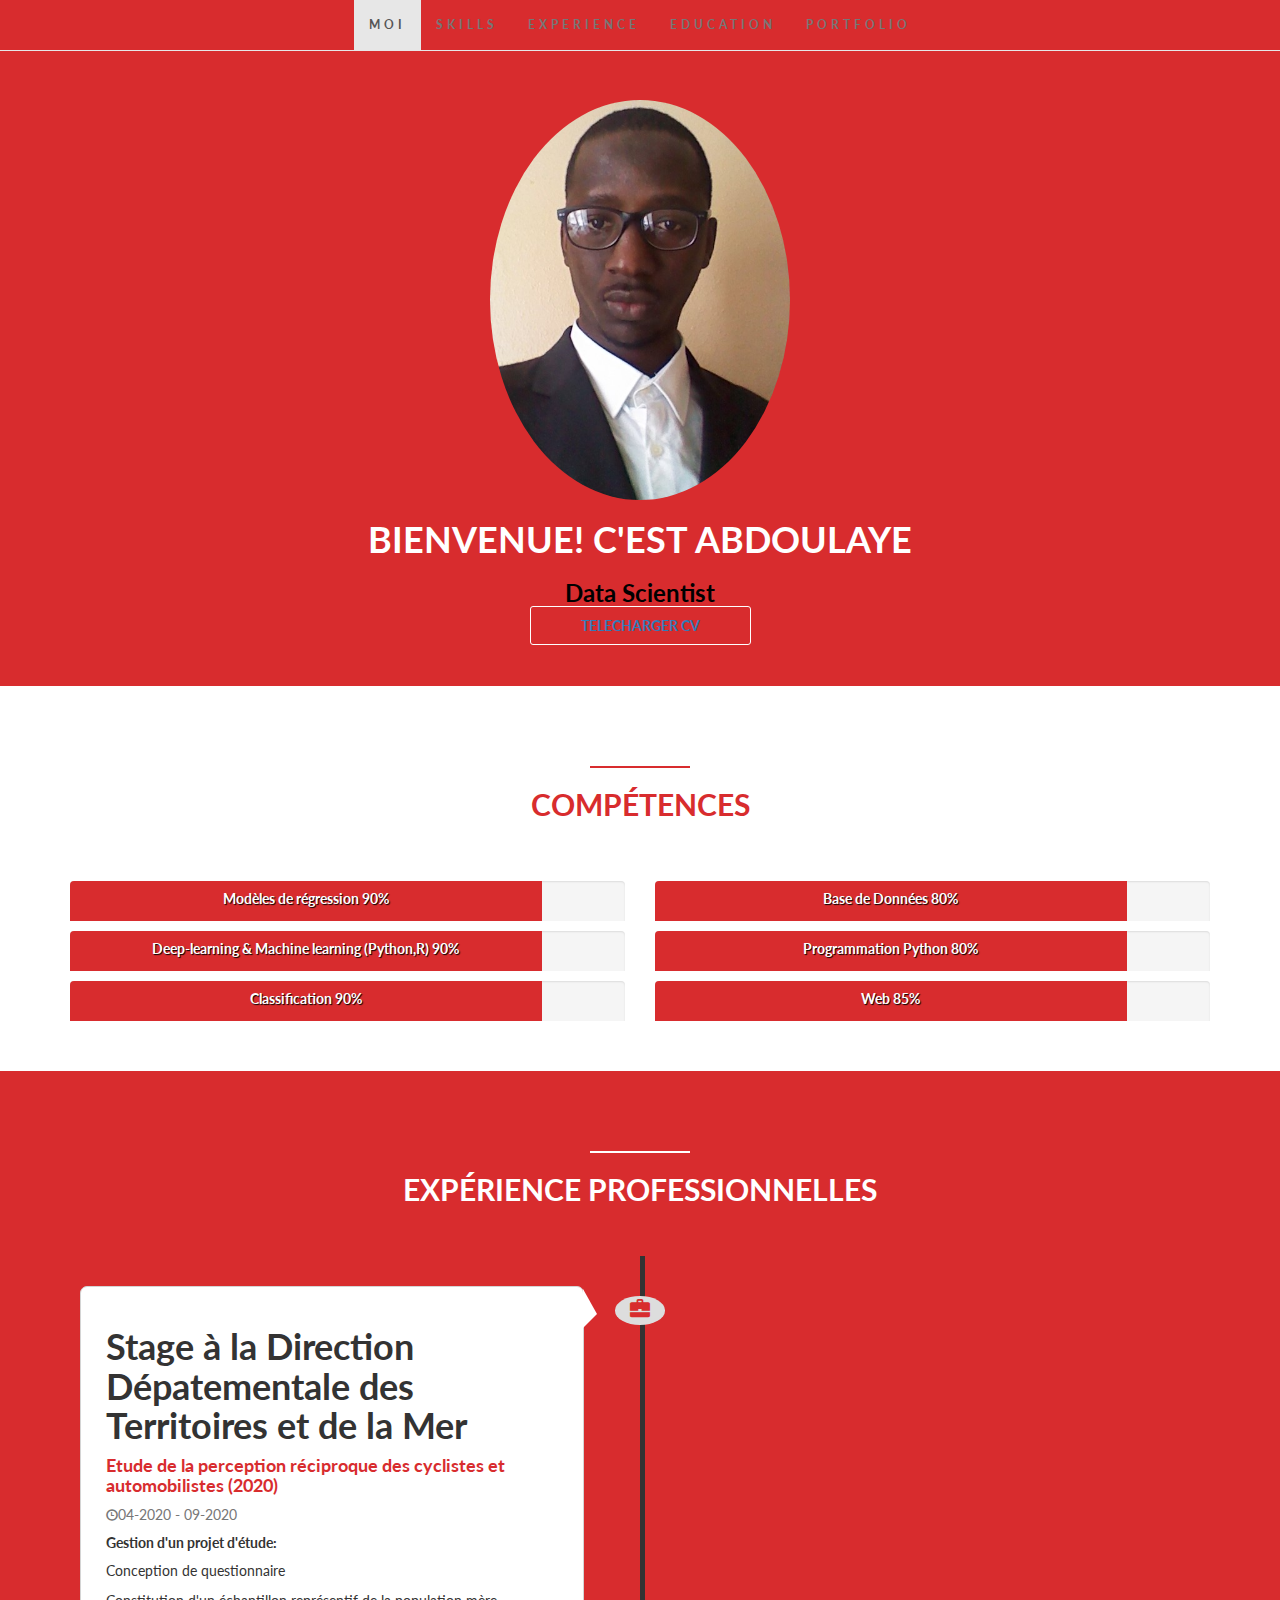
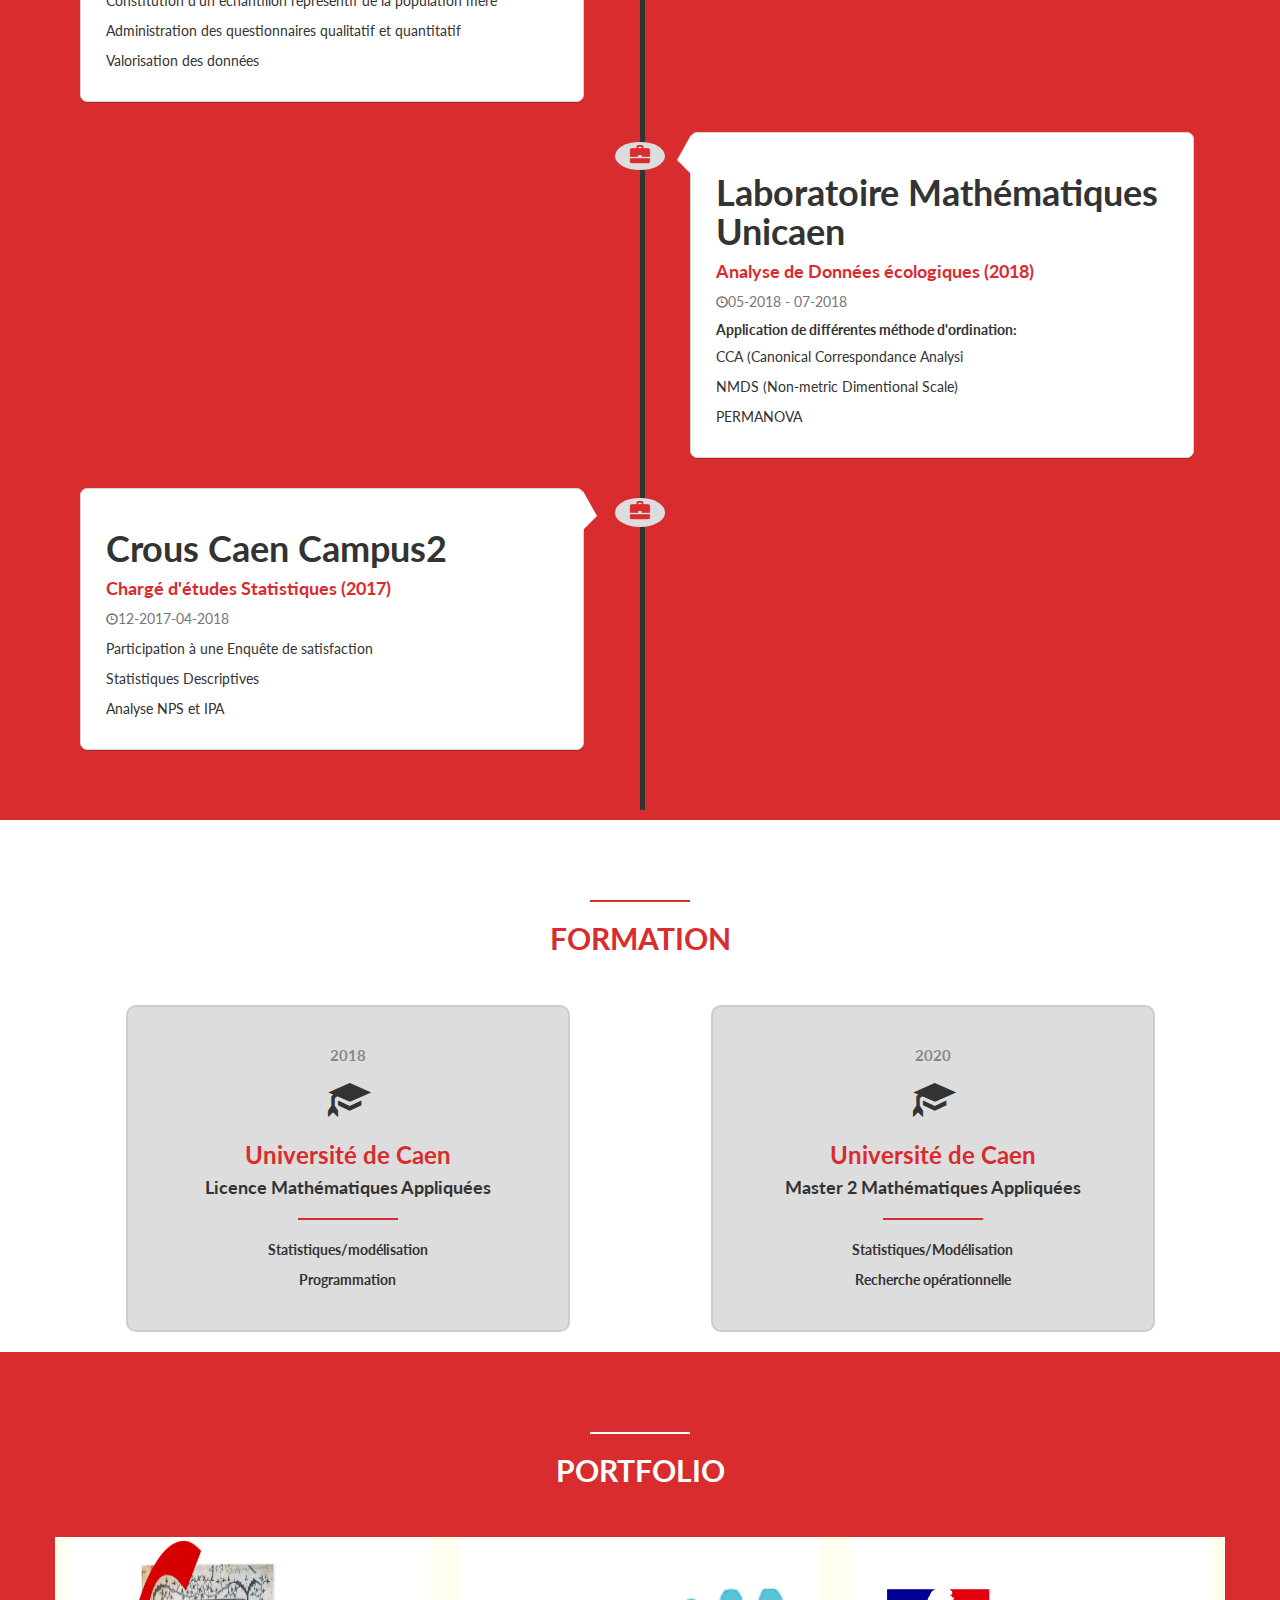
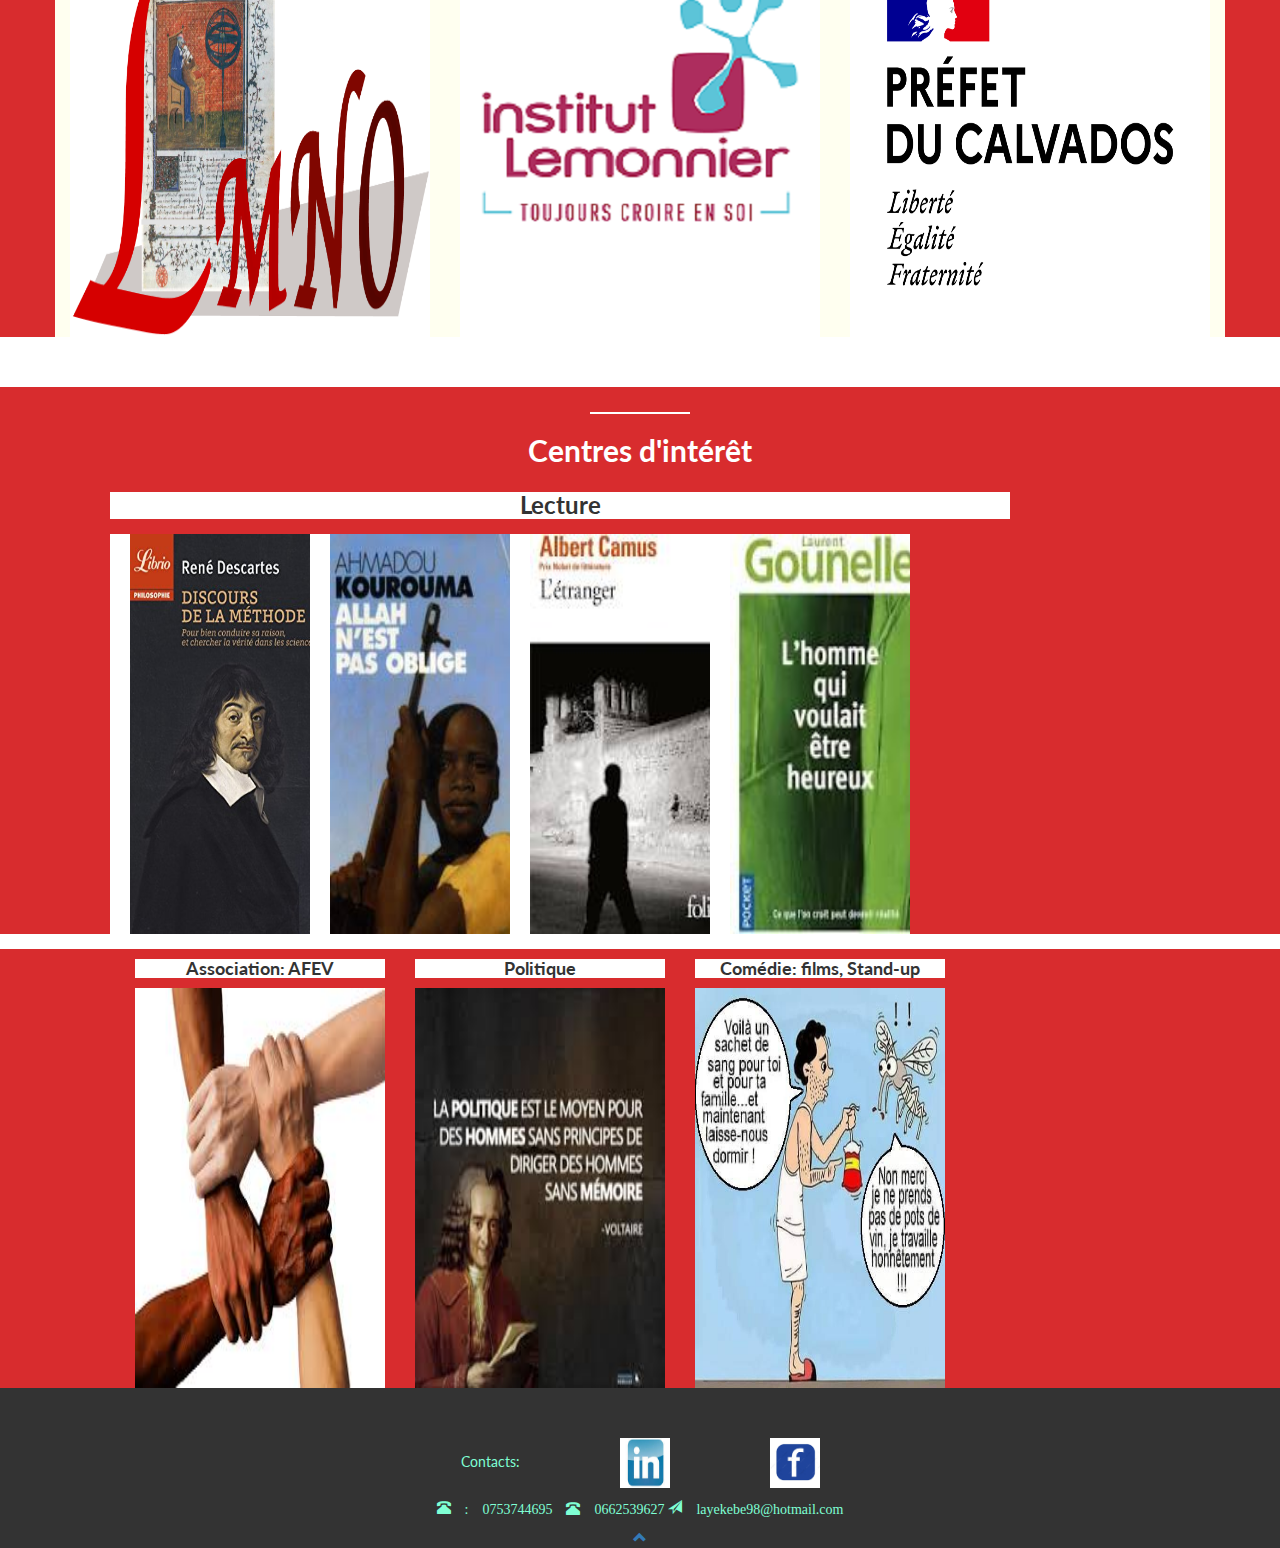
<file: index.html>
<!DOCTYPE html>
<html>
    <head>
        <title>CV Abdoulaye</title>
        <meta charset="utf-8"/>
        <script src=styles/jquery-3.4.1.min.js></script>
        <script src=styles/jqry.js></script>
        <meta name="viewport" content="width=device-width, initial-scale=1"/>
       
        <script src="https://ajax.googleapis.com/ajax/libs/jquery/1.12.4/jquery.min.js"></script>
<!--        c'est le Latest compiled and minified CSS sur le site de bootstrap. on peut enlever les suites de chiffre et nombre sans signification.-->
        <link rel="stylesheet" href="https://maxcdn.bootstrapcdn.com/bootstrap/3.3.7/css/bootstrap.min.css" integrity="sha384-BVYiiSIFeK1dGmJRAkycuHAHRg32OmUcww7on3RYdg4Va+PmSTsz/K68vbdEjh4u" crossorigin="anonymous">
        
        <script src="https://maxcdn.bootstrapcdn.com/bootstrap/3.3.7/js/bootstrap.min.js" integrity="sha384-Tc5IQib027qvyjSMfHjOMaLkfuWVxZxUPnCJA7l2mCWNIpG9mGCD8wGNIcPD7Txa" crossorigin="anonymous"></script>
        
        <link href="https://fonts.googleapis.com/css?family=Lato&display=swap" rel="stylesheet">
        <link rel="stylesheet" href="styles/cvboots.css">
        <script src="styles/cvjs.js"></script>

        
    </head>
    <body data-spy="scroll" data-target=".navbar" data-offset="60">
        <nav class="navbar navbar-default navbar-fixed-top">
            <div class="container">
                <div class="navbar-header">
                    <button type="button" class="navbar-toggle" data-toggle="collapse" data-target="#mynavbar">
                        <span class="icon-bar"></span>
                        <span class="icon-bar"></span>
                        <span class="icon-bar"></span>
                    </button>
                </div>
                <div class="collapse navbar-collapse" id="mynavbar">
                    <ul class="nav navbar-nav">
                        <li><a href="#about">Moi</a></li>
                        <li><a href="#skills">skills</a></li>
                        <li><a href="#experience">experience</a></li>
                        <li><a href="#education">education</a></li>
                        <li><a href="#portfolio">portfolio</a></li>
                    </ul>
                </div>
            </div>
        </nav>
        <section id="about" class="container-fluid">
            <div class="col-xs-8 col-md-4 profile-picture">
                <img src="images/photo_cv.jpg" class="img-circle">
            </div>
            <div class="heading">
                <h1>Bienvenue! C'est Abdoulaye</h1>
                <h3>Data Scientist</h3>
                <a href="docs/Statisticien.pdf" class="button1">telecharger cv</a>
                
            </div>
        </section>
        
        <section id="skills">
            <div class="red-divider"></div>
            <div class="heading">
                <h2>Compétences</h2>
            </div>
            <div class="container">
                <div class="row">
                    <div class="col-md-6">
                        
                        <div class="pg">
                            <div class="progress">
                            <div class="progress-bar" role="progressbar" aria-valuenow="85" aria-valuemin="0" aria-valuemax="100" style="width:85%">
                                <h5>Modèles de régression 90%</h5>
                            </div>
                        </div>
                        <div class="prog">
                            <ul>
                                <li><span class="glyphicon glyphicon-fire"></span>
                                    regression linéaire
                                </li>
                                <li><span class="glyphicon glyphicon-fire"></span>
                                    regression linéaire généralisée
                                </li>
                                <li><span class="glyphicon glyphicon-fire"></span>
                                    régression non linéaire
                                </li>
                            </ul>
                        </div>
                        
                        </div>
                        
                        <div class="pg">
                            <div class="progress">
                            <div class="progress-bar" role="progressbar" aria-valuenow="85" aria-valuemin="0" aria-valuemax="100" style="width:85%">
                                <h5>Deep-learning & Machine learning (Python,R) 90%</h5>
                            </div>
                        </div>
                        <div class="prog">
                            <ul>
                                <li><span class="glyphicon glyphicon-fire"></span>
                                    Conception de réseaux de neuronnes artificiels, récurrents ou à convolution (Python)
                                </li>
                                <li><span class="glyphicon glyphicon-fire"></span>
                                    Machine de Boltzman avec Keras, tensorflow, Pytorch
                                </li>
                                <li><span class="glyphicon glyphicon-fire"></span>
                                    Utilisation de Caret (R)
                                </li>
                            </ul>
                        </div>
                        
                        </div>
                        
                        <div class="pg">
                            <div class="progress">
                            <div class="progress-bar" role="progressbar" aria-valuenow="85" aria-valuemin="0" aria-valuemax="100" style="width:85%">
                                <h5>Classification 90%</h5>
                            </div>
                        </div>  
                        <div class="prog">
                            <ul>
                                <li><span class="glyphicon glyphicon-fire"></span>
                                    Classification supervisée et non supervisée
                                </li>
                                <li><span class="glyphicon glyphicon-fire"></span>
                                    Utilisation scikitlearn et factomineR
                                </li>
                                <li><span class="glyphicon glyphicon-fire"></span>
                                    Big Data (pySpark, Spark R)
                                </li>
                            </ul>
                        </div>
                        
                        </div>
                        
                    </div>
                        
                    
                    <div class="col-md-6">
                        
                        <div class="pg">
                            <div class="progress">
                            <div class="progress-bar" role="progressbar" aria-valuenow="85" aria-valuemin="0" aria-valuemax="100" style="width:85%">
                                <h5>Base de Données 80%</h5>
                            </div>
                        </div>
                        
                        <div class="prog">
                            <ul>
                                <li><span class="glyphicon glyphicon-fire"></span>
                                    Postgresql
                                </li>
                                <li><span class="glyphicon glyphicon-fire"></span>
                                    Mysql
                                </li>
                                <li><span class="glyphicon glyphicon-fire"></span>
                                    Talend
                                </li>
                            </ul>
                        </div>
                        
                        </div>
                        
                        <div class="pg">
                            <div class="progress">
                            <div class="progress-bar" role="progressbar" aria-valuenow="85" aria-valuemin="0" aria-valuemax="100" style="width:85%">
                                <h5>Programmation Python 80%</h5>
                            </div>
                        </div>
                        
                        <div class="prog">
                            <ul>
                                <li><span class="glyphicon glyphicon-fire"></span>
                                    Programmation Orientée Objet
                                </li>
                                <li><span class="glyphicon glyphicon-fire"></span>
                                   Tkinter (interface)
                                </li>
                                <li><span class="glyphicon glyphicon-fire"></span>
                                   Analyse de Données/Webscrapping
                                </li>
                            </ul>
                        </div>
                        
                        </div>
                        
                        <div class="pg">
                            <div class="progress">
                            <div class="progress-bar" role="progressbar" aria-valuenow="85" aria-valuemin="0" aria-valuemax="100" style="width:85%">
                                <h5>Web 85%</h5>
                            </div>
                        </div>
                        
                        <div class="prog">
                            <ul>
                                <li><span class="glyphicon glyphicon-fire"></span>
                                    HMTL/CSS
                                </li>
                                <li><span class="glyphicon glyphicon-fire"></span>
                                    Javascript/Jquerry/Bootstrap
                                </li>
                                <li><span class="glyphicon glyphicon-fire"></span>
                                    PHP
                                </li>
                            </ul>
                        </div>
                        
                        </div>
                        
                        
                        
                            
                        
                    </div>
                        
                        
                    </div>
                </div>
        </section>
        
        <section id="experience">
            <div class="container">
                <div class="white-divider">
                </div>
                <div class="heading">
                    <h2>Expérience professionnelles</h2>
                </div>
                <ul class="timeline">
                     <li>
                        <div class="timeline-badge"><span class="glyphicon glyphicon-briefcase"></span></div>
                    
                        <div class="timeline-panel-container">
                            <div class="timeline-panel">
                                <div class="timeline-heading">
                                    <h1>Stage à la Direction Dépatementale des Territoires et de la Mer</h1>
                                    <h4>Etude de la perception réciproque des cyclistes et automobilistes (2020)</h4>
                                    <p class="text-muted"><small class="glyphicon glyphicon-time"></small>04-2020 - 09-2020</p>
                                </div>
                                <div class="timeline-body">
                                    <h5>Gestion d'un projet d'étude:</h5>
                                    <p>Conception de questionnaire</p>
                                    <p>Constitution d'un échantillon représentif de la population mère</p>
                                    <p>Administration des questionnaires qualitatif et quantitatif</p>
                                    <p>Valorisation des données</p>
                                </div>
                            </div>
                            
                        </div>
                            
                    </li>
                    <li>
                        <div class="timeline-badge"><span class="glyphicon glyphicon-briefcase"></span></div>
                    
                        <div class="timeline-panel-container-inverted">
                            <div class="timeline-panel">
                                <div class="timeline-heading">
                                    <h1>Laboratoire Mathématiques Unicaen</h1>
                                    <h4>Analyse de Données écologiques (2018)</h4>
                                    <p class="text-muted"><small class="glyphicon glyphicon-time"></small>05-2018 - 07-2018</p>
                                </div>
                                <div class="timeline-body">
                                    <h5>Application de différentes méthode d'ordination:</h5>
                                    <p>CCA (Canonical Correspondance Analysi</p>
                                    <p>NMDS (Non-metric Dimentional Scale)</p>
                                    <p>PERMANOVA</p>
                                </div>
                            </div>
                            
                        </div>
                            
                    </li>
                    
                    <li>
            
                        <div class="timeline-badge"><span class="glyphicon glyphicon-briefcase"></span></div>
                    
                        <div class="timeline-panel-container">
                            <div class="timeline-panel">
                                <div class="timeline-heading">
                                    <h1>Crous Caen Campus2</h1>
                                    <h4>Chargé d'études Statistiques (2017)</h4>
                                    <p class="text-muted"><small class="glyphicon glyphicon-time"></small>12-2017-04-2018</p>
                                </div>
                                <div class="timeline-body">
                                    <p>Participation à une Enquête de satisfaction</p>
                                    <p>Statistiques Descriptives</p>
                                    <p>Analyse NPS et IPA</p>
                                </div>
                            </div>
                            
                        </div>
                            
                    </li>
                    
                </ul>
            </div>
        </section>
        
        
        <section id="education">
            <div class="container">
                <div class="red-divider"></div>
                <div class="heading">
                    <h2>Formation</h2>
                </div>
                <div class="row">
                    <div class="col-sm-6">
                        <div class="education-block">
                            <h5>2018</h5>
                            <span class="glyphicon glyphicon-education"></span>
                            <h3>Université de Caen</h3>
                            <h4>Licence Mathématiques Appliquées</h4>
                            <div class="red-divider"></div>
                            <p> Statistiques/modélisation</p>
                            <p> Programmation </p>
                        </div>
                    </div>
                    <div class="col-sm-6">
                        <div class="education-block">
                            <h5>2020</h5>
                            <span class="glyphicon glyphicon-education"></span>
                            <h3>Université de Caen</h3>
                            <h4>Master 2 Mathématiques Appliquées</h4>
                            <div class="red-divider"></div>
                            <p> Statistiques/Modélisation</p>
                            <p> Recherche opérationnelle</p>
                        </div>
                    </div>
                </div>
            </div>
        </section>
        
        
        <section id="portfolio">
            <div class="container">
                <div class="white-divider"></div>
                <div class="heading">
                    <h2>Portfolio</h2>
                </div>
                <div class="row">
                    
                    <div class="col-sm-4">
                        <div class="image" id="image2">
                            <img src="images/oresme.png"/>
                        </div>
                        <div class="description">
                            <p>Plus de details, cliquez <a href="carousel/carousel.html">ici</a></p>
                            Dans le cadre de mon stage de Master 1, j'ai participé à l'analyse de <br>
                            données écologiques en appliquant des méthodes adaptées telles <br>
                            que la CCA, la Permanova, la NMDS.
                            
                    
                        </div>
                    </div>
                    <div class="col-sm-4">
                        <div class="image" id="image3">
                            <img src="images/lemonnier2.png"/>
                        </div>
                        <div class="description">
                            <p>Plus de details, cliquez <a href="https://twinspace.etwinning.net/44941/pages/page/977767">ici</a></p>
                            Ceci est une enquête menée au sein de l'institut Lemonnier à Caen, <br>
                            portant sur le thème: <strong>Réputation du programme Erasmus et citoyenneté <br>
                            européenne chez les élèves de lycées technologique et professionnel</strong> <br>
                            
                            
                        </div>
                    </div>
                    <div class="col-sm-4">
                        <div class="image" id="image1">
                            <img src="images/logo_pref14%20-%20Copie.jpg"/>
                        </div>
                        <div class="description">
                            <p>
                                Plus de details, cliquez <a href="https://layekebe.shinyapps.io/testapp/">ici</a>
                            </p>
                            
                            En tant que stagiaire, j'ai été chargé du projet d'étude sur <br>
                            <strong>La perception réciproque entre les cyclistes d'une part et les automobilistes d'autre part</strong><br>
                            L'étude s'est déroulée en deux étapes: d'abord une enquête qualitative (à l'image du focus group)<br>
                            suivie d'une enquête quantitative (en cours).
                            
                              
                        </div>
                    </div>
                        
                    
                </div>
                
            </div>
        </section>
        
        <!--
        <section id="recommandation">
            <div class="container">
                <div class="red-divider"></div>
                <div class="heading">
                    <h>Recommandations</h>
                </div>
                
                <div id="mycarousel" class="carousel slide text-center" data-ride="carousel">
                    <ol class="carousel-indicator">
                        <li data-target="#mycarousel" data-slide-to="0"></li>
                        <li data-target="#mycarousel" data-slide-to="1"></li>
                       <li data-target="#mycarousel" data-slide-to="2" class="active"></li> déroulement automatique
                        <li data-target="#mycarousel" data-slide-to="2"></li>
                    </ol>
                    <div class="carousel-inner" role="listbox">
                        <div class="item active">
                            <h3>john tes le meilleur</h3>
                            <h4>larry</h4>
                        </div>
                        
                         <div class="item">
                            <h3>esprit réatif</h3>
                            <h4>jack</h4>
                        </div>
                        
                         <div class="item">
                            <h3>merci john</h3>
                            <h4>marc</h4>
                        </div>
                    </div>
                    <a class="left carousel-control" href="#mycarousel" data-slide="prev" role="button"><span class="glyphicon glyphicon-chevron-left"></span></a>
                    <a class="right carousel-control" href="#mycarousel" data-slide="next" role="button"><span class="glyphicon glyphicon-chevron-right"></span></a>
                </div>
            </div>
</section>
-->
        
        <section id="centre">
            
            <div class="container">
                 <div class="white-divider"></div>
                <h2>Centres d'intérêt</h2>
            <div class="titr"><h3>Lecture</h3></div>
            <ul>
                <li>
                    <div class="imgc">
                        <img src="images/discours.jpg"/>
                    </div>
                        <div class="imgd">
                    <p>
                        Dans cet ouvrage, Descartes invite le lecteur à mieux conduire son jugement. Car, pour l'auteur, il n'est pas assez d'avoir l'esprit bon, mais le principal est de l'appliquer bien. La rigueur dont il fait preuve dans ses raisonnements est exquise.<a href="https://fr.wikipedia.org/wiki/Discours_de_la_m%C3%A9thode">détails</a>
                    </p>
                    </div>
                </li>
                
                <li>
                    <div class="imgc">
                        <img src="images/allahnest.jpg"/>
                    </div>
                    <div class="imgd">
                    <p>
                        Ce roman retrace les évènements des guerres civiles au Libéria et en Sierra Léone dans les années 1990. Ainsi, c'est un roman ponctué de scènes atroces. Toutefois, par son style décontracté, la lecture devient plus facile. Ce relâchement s'annonce dès le début du livre:<strong>"Je décide le titre définitif et complet de mon blablabla est Allah n’est pas obligé d’être juste dans toutes ses choses ici-bas. Voilà. Je commence à conter mes salades."</strong><a href="https://fr.wikipedia.org/wiki/Allah_n%27est_pas_oblig%C3%A9">détails</a>
                    </p>
                </div>
                </li>
                
                <li>
                    <div class="imgc">
                        <img src="images/etanger.jpg"/>
                    </div>
                <div class="imgd">
                    <p>
                        A travers ce récit, l'auteur met en avant les principes de l'absurdité de la vie humaine qui se traduit par l'absence d'un ordre rationnel dans les différentes péripéties de la vie. Ainsi, à travers ce récit, Camus annonce son idée de l'absurdité de l'existence humaine.
                    </p>
                </div>
                </li>
                
                <li>
                    <div class="imgc">
                        <img src="images/lhommeki.jpg"/>
                    </div>
                <div class="imgd">
                    <p>
                        Dans cet ouvrage, l'auteur invite le lecteur à avoir une pensée positive sur les différents aspects de la vie. Car nos pensées deviennent nos réalités. Ainsi, des pensées négatives nous attirent des évènements malheureux. La simplicité et la clarté de l'ouvrage, à travers d'exemples concrets, sont juste remarquables.
                    </p>
                </div>
                </li>
            </ul>
            </div>
           
            
        </section>
        
        
        <section id="dvr">
            <div class="container">
                
                 <div class="divers">
                <div class="assos">
                    <div class="assost">
                        <h4>Association: AFEV</h4>
                    </div>
                    <div class="imgdivers">
                        <img src="images/assoc.jpg"/>
                    </div>
                </div>
                
                <div class="assos">
                    <div class="assost">
                        <h4>Politique</h4>
                    </div>
                    <div class="imgdivers">
                        <img src="images/voltpol.jpg"/>
                    </div>
                </div>
                
                <div class="assos">
                    <div class="assost">
                        <h4>Comédie: films, Stand-up</h4>
                    </div>
                    <div class="imgdivers">
                        <img src="images/humor2.jpg"/>
                    </div>
                </div>
                <!--
                <div class="assos">
                    <div class="assost">
                        <h4>Music: divers genres</h4>
                    </div>
                    <div class="imgdivers">
                        <img src="images/music.jpg"/>
                    </div>
                </div>
            -->
            </div>
            </div>
        </section>
        
        
        <section class="fin">
            <div class="foot">
                <p>Contacts:<span><a href="https://www.linkedin.com/in/abdoulaye-kebe-3a728ba3/"><img src="images/linkin.jpg"/></a></span><span><img src="images/logface.png"/></span></p>
                <p><span class="glyphicon glyphicon-phone-alt"> : 0753744695  <span class="glyphicon glyphicon-phone-alt"></span> 0662539627</span>
                <span class="glyphicon glyphicon-send"> layekebe98@hotmail.com</span>
                </p>
                <a href="#about"><span class="glyphicon glyphicon-chevron-up"></span></a>
            </div>
        </section>

    
    </body>
</html>
</file>
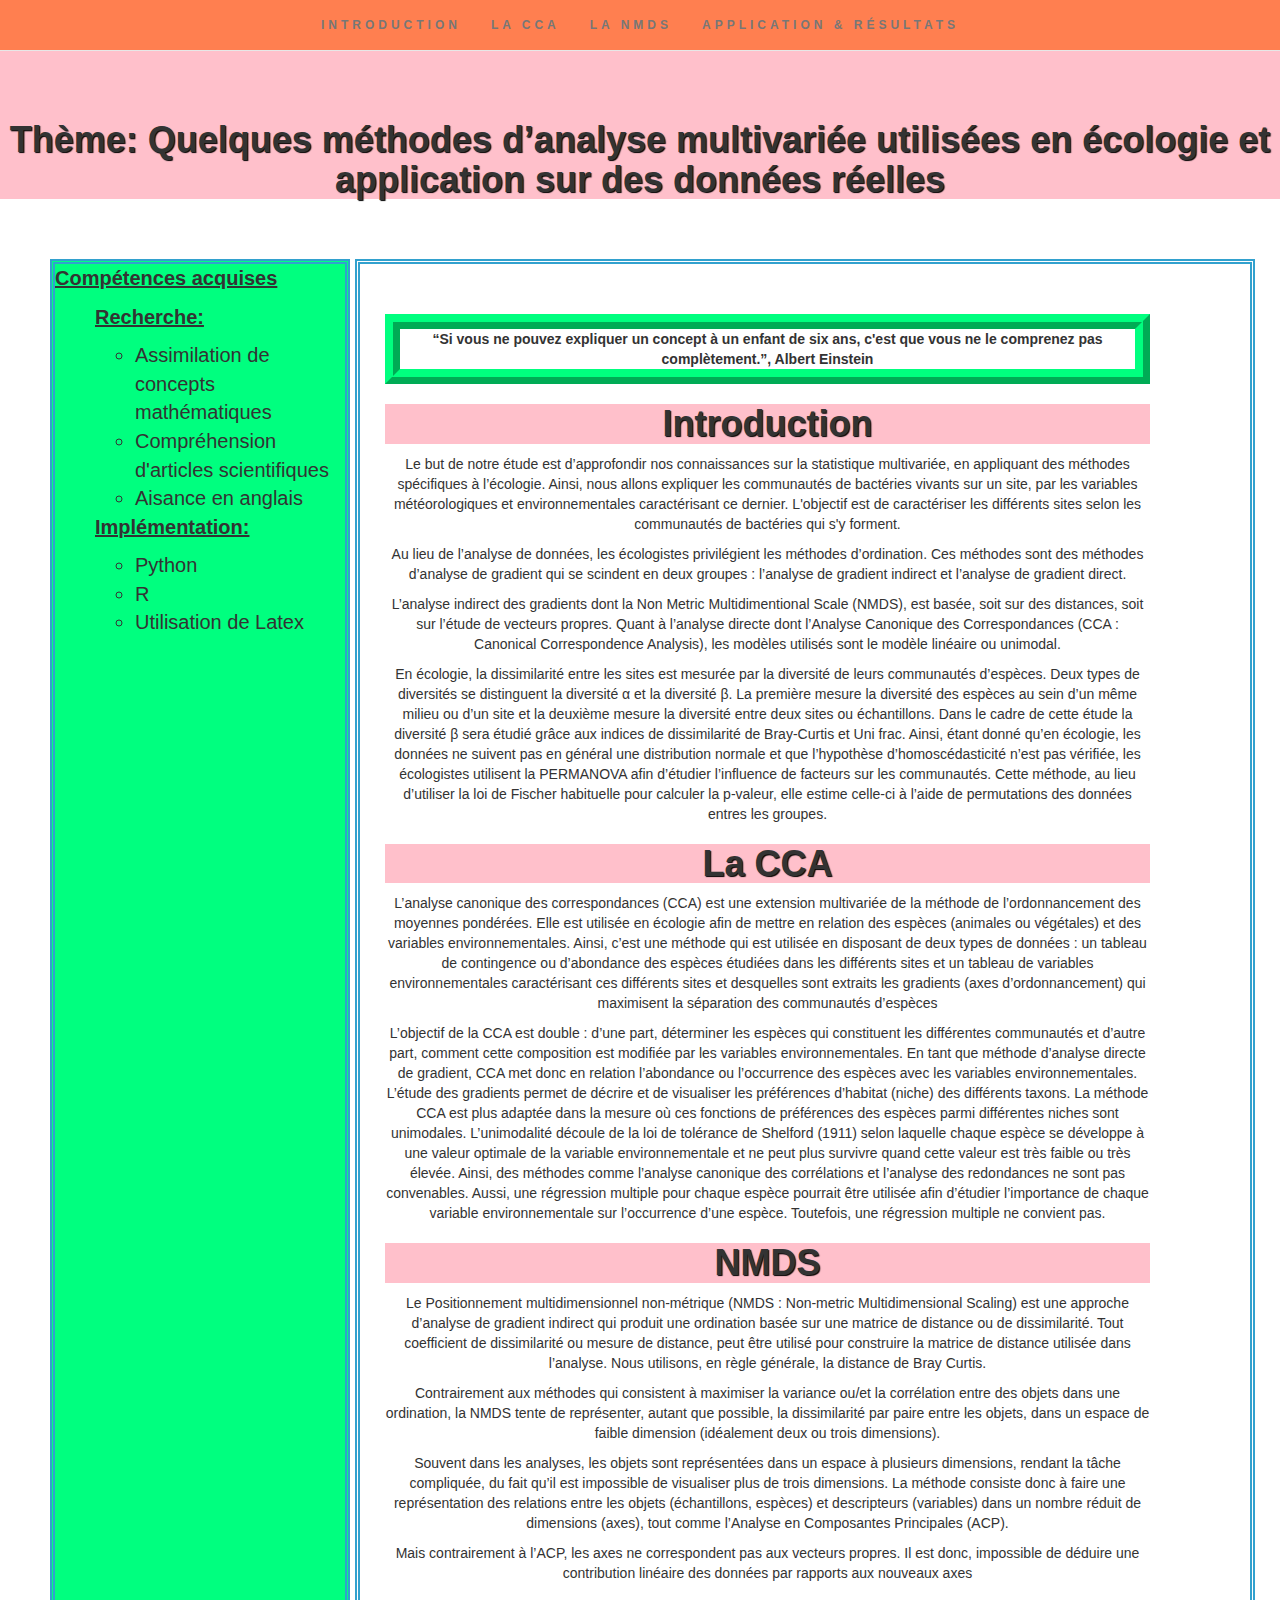
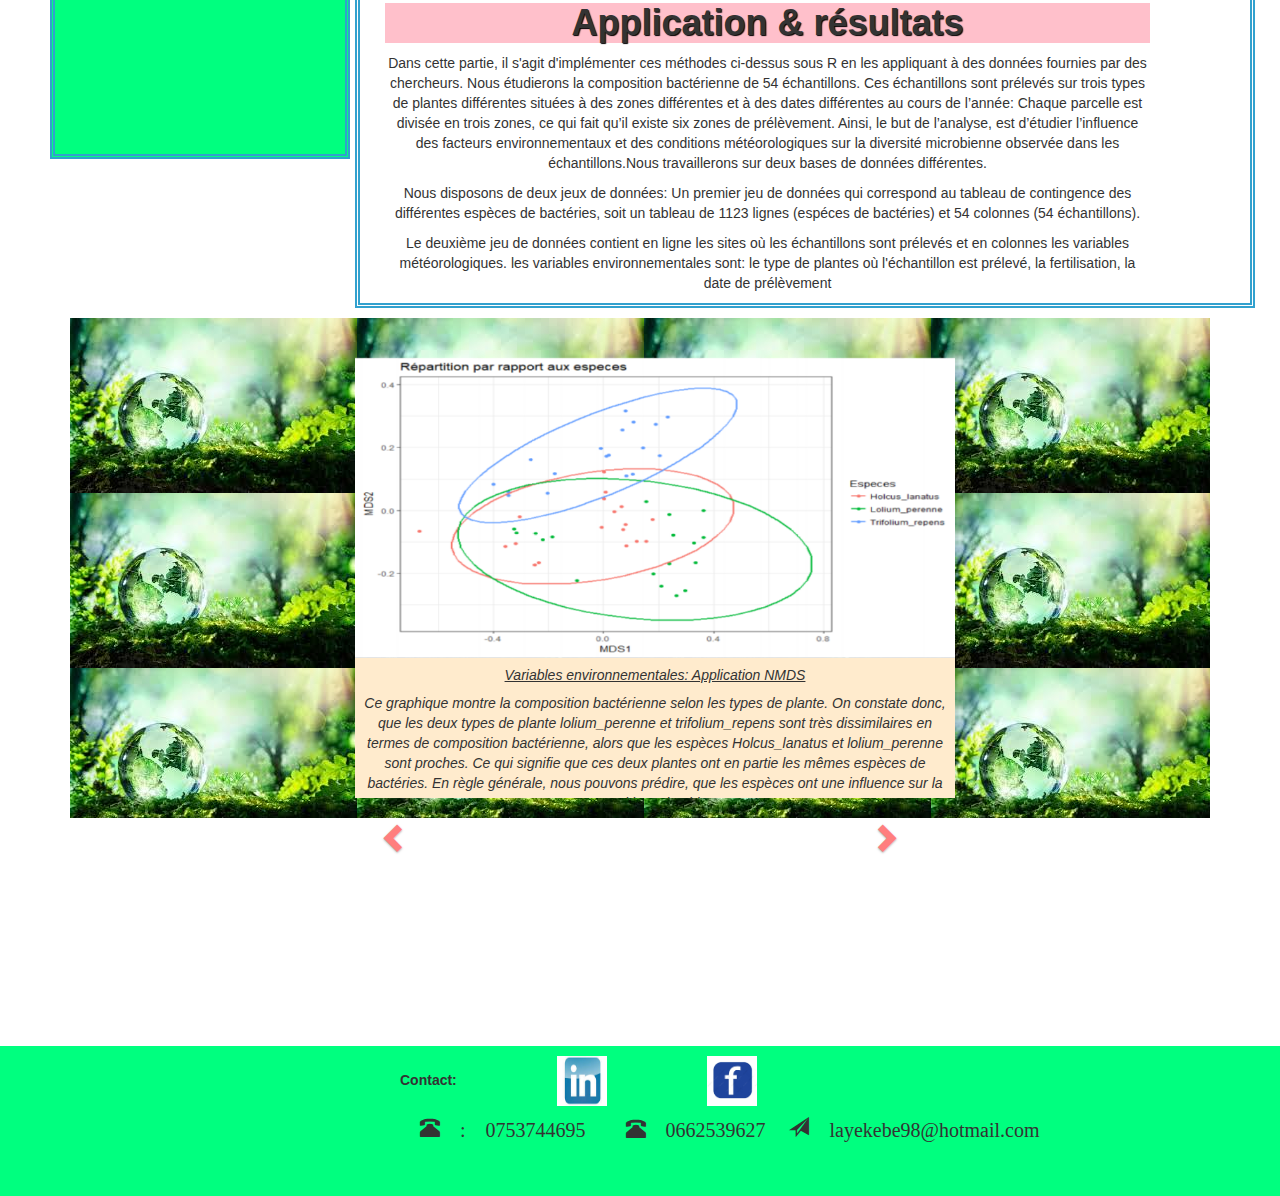
<file: carousel/carousel.html>
<!DOCTYPE html>
<html>
    <head>
        <script src="https://ajax.googleapis.com/ajax/libs/jquery/1.12.4/jquery.min.js"></script>
        <link rel="stylesheet" href="https://maxcdn.bootstrapcdn.com/bootstrap/3.3.7/css/bootstrap.min.css" integrity="sha384-BVYiiSIFeK1dGmJRAkycuHAHRg32OmUcww7on3RYdg4Va+PmSTsz/K68vbdEjh4u" crossorigin="anonymous">
        
        <script src="https://maxcdn.bootstrapcdn.com/bootstrap/3.3.7/js/bootstrap.min.js" integrity="sha384-Tc5IQib027qvyjSMfHjOMaLkfuWVxZxUPnCJA7l2mCWNIpG9mGCD8wGNIcPD7Txa" crossorigin="anonymous"></script>
        <link rel="stylesheet" href="carousel.css"/>
    </head>
    <body>
        <header>
            <h1>
                Thème: Quelques méthodes d’analyse multivariée utilisées en écologie et application sur des données réelles
            </h1>
        </header>
        <nav class="navbar navbar-default navbar-fixed-top">
            <div class="container">
                <div class="navbar-header">
                    <button type="button" class="navbar-toggle" data-toggle="collapse" data-target="#mynavbar">
                        <span class="icon-bar"></span>
                        <span class="icon-bar"></span>
                        <span class="icon-bar"></span>
                    </button>
                </div>
                <div class="collapse navbar-collapse" id="mynavbar">
                    <ul class="nav navbar-nav">
                        <li><a href="#intro">Introduction</a></li>
                        <li><a href="#cca">La CCA</a></li>
                        <li><a href="#nmds">La NMDS</a></li>
                        <li><a href="#resultats">Application & résultats</a></li>
                    </ul>
                </div>
            </div>
        </nav>
        <div class="clearfix">
            <article>
            <p class="cit">
                “Si vous ne pouvez expliquer un concept à un enfant de six ans, c'est que vous ne le comprenez pas complètement.”, Albert Einstein
            
            </p>
            <h1>Introduction</h1>
            
            <section id="intro">
    
                <p>
                     Le but de notre étude est d’approfondir nos connaissances sur la statistique multivariée, en appliquant des méthodes spécifiques à l’écologie. Ainsi, nous allons expliquer les communautés de bactéries vivants sur un site, par les variables météorologiques et environnementales caractérisant ce dernier. L'objectif est de caractériser les différents sites selon les communautés de bactéries qui s'y forment.
                </p>
                
                <p>
                      Au lieu de l’analyse de données, les écologistes privilégient les méthodes d’ordination. Ces méthodes sont des méthodes d’analyse de gradient qui se scindent en deux groupes : l’analyse de gradient indirect et l’analyse de gradient direct.
                
                </p>
                <p>
                    L’analyse indirect des gradients dont la Non Metric Multidimentional Scale (NMDS), est basée, soit sur des distances, soit sur l’étude de vecteurs propres. Quant à l’analyse directe dont l’Analyse Canonique des Correspondances (CCA : Canonical Correspondence Analysis), les modèles utilisés sont le modèle linéaire ou unimodal.
                
                </p>
              
                <p>
                    En écologie, la dissimilarité entre les sites est mesurée par la diversité de leurs communautés d’espèces. Deux types de diversités se distinguent la diversité α et la diversité β. La première mesure la diversité des espèces au sein d’un même milieu ou d’un site et
                    la deuxième mesure la diversité entre deux sites ou échantillons. Dans le cadre de cette étude la diversité β sera étudié grâce aux indices de dissimilarité de Bray-Curtis et Uni frac.
                    Ainsi, étant donné qu’en écologie, les données ne suivent pas en général une distribution normale et que l’hypothèse d’homoscédasticité n’est pas vérifiée, les écologistes utilisent la PERMANOVA afin d’étudier l’influence de facteurs sur les communautés. Cette méthode, au lieu d’utiliser la loi de Fischer habituelle pour calculer la p-valeur, elle estime celle-ci à l’aide de permutations des données entres les groupes.
                </p>
            
            </section>
            <section id="cca">
                <h1>La CCA</h1>
                <p>
                    L’analyse canonique des correspondances (CCA) est une extension multivariée de la méthode de l’ordonnancement des moyennes pondérées. Elle est utilisée en écologie afin de mettre en relation des espèces (animales ou végétales) et des variables environnementales. Ainsi, c’est une méthode qui est utilisée en disposant de deux types de données : un tableau de contingence ou d’abondance des espèces étudiées dans les différents sites et un tableau de variables environnementales caractérisant ces différents sites et desquelles sont extraits les gradients (axes d’ordonnancement) qui maximisent la séparation des communautés d’espèces
                </p>
                <p>
                    L’objectif de la CCA est double : d’une part, déterminer les espèces qui constituent les différentes communautés et d’autre part, comment cette composition est modifiée par les variables environnementales. En tant que méthode d’analyse directe de gradient, CCA met donc en relation l’abondance ou l’occurrence des espèces avec les variables environnementales. L’étude des gradients permet de décrire et de visualiser les préférences d’habitat (niche) des différents taxons. La méthode CCA est plus adaptée dans la mesure où ces fonctions de préférences des espèces parmi différentes niches sont unimodales. L’unimodalité découle de la loi de tolérance de Shelford (1911) selon laquelle chaque espèce se développe à une valeur optimale de la variable environnementale et ne peut plus survivre quand cette valeur est très faible ou très élevée. Ainsi, des méthodes comme l’analyse canonique des corrélations et l’analyse des redondances ne sont pas convenables. Aussi, une régression multiple pour chaque espèce pourrait être utilisée afin d’étudier l’importance de chaque variable environnementale sur l’occurrence d’une espèce. Toutefois, une régression multiple ne convient pas. 
                
                </p>
            
            </section>
            <section id="nmds">
                <h1>NMDS</h1>
                <p>
                    Le Positionnement multidimensionnel non-métrique (NMDS : Non-metric Multidimensional Scaling) est une approche d’analyse de gradient indirect qui produit une ordination basée sur une matrice de distance ou de dissimilarité. Tout coefficient de dissimilarité ou mesure de distance, peut être utilisé pour construire la matrice de distance utilisée dans l’analyse. Nous utilisons, en règle générale, la distance de Bray Curtis.
                </p>
                <p>
                    Contrairement aux méthodes qui consistent à maximiser la variance ou/et la corrélation entre des objets dans une ordination, la NMDS tente de représenter, autant que possible, la dissimilarité par paire entre les objets, dans un espace de faible dimension (idéalement deux ou trois dimensions).
                
                </p>
                <p>
                    Souvent dans les analyses, les objets sont représentées dans un espace à plusieurs dimensions, rendant la tâche compliquée, du fait qu’il est impossible de visualiser plus de trois dimensions. La méthode consiste donc à faire une représentation des relations entre les objets (échantillons, espèces) et descripteurs (variables) dans un nombre réduit de dimensions (axes), tout comme l’Analyse en Composantes Principales (ACP).
                </p>
                <p>
                    Mais contrairement à l’ACP, les axes ne correspondent pas aux vecteurs propres. Il est donc, impossible de déduire une contribution linéaire des données par rapports aux nouveaux axes
                
                </p>
               
            
            </section>
            <section>
                <h1>Application & résultats</h1>
                <p>
                    Dans cette partie, il s'agit d'implémenter ces méthodes ci-dessus sous R en les appliquant à des données fournies par des chercheurs. Nous étudierons la composition bactérienne de 54 échantillons. Ces échantillons sont prélevés sur trois types de plantes différentes situées à des zones différentes et à des dates différentes au cours de l’année: Chaque parcelle est divisée en trois zones, ce qui fait qu’il existe six zones de prélèvement. Ainsi, le but de l’analyse, est d’étudier l’influence des facteurs environnementaux et des conditions météorologiques sur la diversité microbienne observée dans les échantillons.Nous travaillerons sur deux bases de données différentes.
                
                </p>
                <p>
                    Nous disposons de deux jeux de données: Un premier jeu de données qui correspond au tableau de contingence des différentes espèces de bactéries, soit un tableau de 1123 lignes (espéces de bactéries) et 54 colonnes (54 échantillons).
                </p>
                <p>
                    Le deuxième jeu de données contient en ligne les sites où les échantillons sont prélevés et en colonnes les variables météorologiques.
                    les variables environnementales sont: le type de plantes où l'échantillon est prélevé, la fertilisation, la date de prélèvement
                </p>
            </section>
        
        </article>
        <aside>
            <div class="as">
                <p>Compétences acquises</p>
                <ol>
                    <li>
                        <p>Recherche:</p>
                        <ul>
                            <li>Assimilation de concepts mathématiques</li>
                             <li>Compréhension d'articles scientifiques</li>
                             <li>Aisance en anglais</li>
                        </ul>
                    
                    </li>
                    <li>
                        <p>Implémentation:</p>
                        <ul>
                            <li>Python</li>
                            <li>R</li>
                            <li>Utilisation de Latex</li>
                        </ul>
                    
                    </li>
                </ol>
            </div>
        </aside>
        
        </div>
        
        
        <section id="resultats">
            
            <div class="container">
                <div class="red-divider"></div>
                
                <div id="mycarousel" class="carousel slide text-center" data-ride="carousel">
                    <ol class="carousel-indicator">
                        <li data-target="#mycarousel" data-slide-to="0"></li>
                        <li data-target="#mycarousel" data-slide-to="1"></li>
<!--                        <li data-target="#mycarousel" data-slide-to="2" class="active"></li> déroulement automatique-->
                        <li data-target="#mycarousel" data-slide-to="2"></li>
                    </ol>
                    <div class="carousel-inner" role="listbox">
                        <div class="item active">
                            <img src="../images/diffplantes.PNG">
                            <section class="inter">
                                 <h5>Variables environnementales: Application NMDS</h5>
                            <p >
                                
                                Ce graphique montre la composition bactérienne selon les types de plante. On constate donc, que les deux types de plante lolium_perenne et trifolium_repens sont très dissimilaires en termes de composition bactérienne, alors que les espèces Holcus_lanatus et lolium_perenne sont proches. Ce qui signifie que ces deux plantes ont en partie les mêmes espèces de bactéries. En règle générale, nous pouvons prédire, que les espèces ont une influence sur la composition microbienne.
                            
                            </p>
                            </section>
                           
                        </div>
                        
                         <div class="item">
                            <img src="../images/g_fert.png">
                             <section class="inter">
                                  <h5>Variables environnementales: Application NMDS</h5>
                             <p >
                                 
                                 Ce graphe permet de visualiser l’impact de la fertilisation sur la composition bactérienne. L’emboîtement des ellipses représentant la fertilisation et la non-fertilisation, montre que l’influence de la fertilisation est plutôt faible, voir inexistante.
                            </p>
                             
                             </section>
                            
                        </div>
                        
                         <div class="item">
                            <img src="../images/g_date.png">
                             <section class="inter">
                                 <h5>Variables environnementales: Application NMDS</h5>
                                <p>
                                 
                                 La répartition par rapport aux dates sur ce graphique révèle que l’influence de la date D1 est très dissimilaire par rapport aux autres dates. Par contre les campagnes des dates D2 et D3, sont proches en termes d’espèces de bactéries prélevées. D’où une influence significative des dates de campagnes sur la distribution des bactéries.
                            
                                 </p>
                             
                             </section>
                             
                        </div>
                        <div class="item">
                            <img src="../images/g_env.png">
                            
                             <section class="inter">
                                 <h5>Variables environnementales: Application NMDS</h5>
                                 <p>
                                     Le graphe confirme les prédictions antécédentes, par rapport aux influences des variables sur la composition microbienne des échantillons. La longueur des flèches représentant les variables est proportionnelle à la variance de la variable en question, et implique une forte ou une faible influence sur la composition microbienne. Par conséquent, on peut voir que le type de plante et les dates de campagnes ont une forte influence, comparées à la fertilisation.
                                 </p>
                                 
                            
                            </section>
                            
                        </div>
                        
                        <div class="item">
                            <img src="../images/cca_met.png">
                            
                             <section class="inter">
                                 <h5>Variables météorologiques (3 jours avant le prélèvement): Application CCA</h5>
                                 <p>
                                     Selon le graphique ci dessus, les variables évapotranspiration et rayonnement global ont une plus grande influence que les variables hauteur des précipitation et amplitude thermique. En contrepartie, la vitesse du vent n’a pas une influence significative.
                                 </p>
                                 
                            
                            </section>
                            
                        </div>
                        <div class="item">
                            <img src="../images/g_env.png">
                            
                             <section class="inter">
                                 <h5>Variables météorologiques (15 jours avant le prélèvement): Application CCA</h5>
                                 <p>
                                     L’influence des variables météorologiques quinze jours avant la récolte est similaire. En effet, la longueur des flèches les représentant sont pratiquement égales. Il semble de plus, que la variable V_D15 (vitesse du vent 15 jours avant le prélèvement) possède une influence plus significative, en comparaison à la variable V_D3 (vitesse du vent 3 jours avant le prélèvement).
                                 </p>
                                 
                            
                            </section>
                            
                        </div>
                    </div>
                    <a class="left carousel-control" href="#mycarousel" data-slide="prev" role="button"><span class="glyphicon glyphicon-chevron-left"></span></a>
                    <a class="right carousel-control" href="#mycarousel" data-slide="next" role="button"><span class="glyphicon glyphicon-chevron-right"></span></a>
                </div>
            </div>
        </section>
        <footer>
            <div class="foot">
                <p>Contact:<span><a href="https://www.linkedin.com/in/abdoulaye-kebe-3a728ba3/"><img src="../images/linkin.jpg"/></a></span><span><img src="../images/logface.png"/></span></p>
                <p><span class="glyphicon glyphicon-phone-alt"> : 0753744695  <span class="glyphicon glyphicon-phone-alt"></span> 0662539627</span>
                <span class="glyphicon glyphicon-send"> layekebe98@hotmail.com</span>
                </p>
            </div>
            
        </footer>
    </body>
</html>
</file>
<file: styles/cvboots.css>
/*general*/
body{
    font-family:"lato",sans-serif;
  
}
#unicaen img{height:70%;}
h1,h2,h3,h4,h5{
    font-weight:bold;
}
ul li{
    list-style: none;
}

img{
    max-width:100%;
    height:400px;  
        
}
section .heading{
    text-align: center;
    padding-bottom: 40px;
    
}
section .heading h2{
    color:#d82c2e;
    text-transform: uppercase;
}
/*
section{
    padding:45px 0 80px 0;
}
*/

.red-divider{
    width:100px;
    height:2px;
    background:#d82c2e;
    margin: 0 auto;
}
.white-divider{
    width:100px;
    height:2px;
    background:#fff;
    margin: 0 auto;
}
#about{
    
    padding-top:100px;
    padding-bottom: 10px;
    background:#d82c2e;
}
#about img{
    height: 400px;
}

.profile-picture{
    text-align: center;
    margin:0 auto;
    float: none;
}

/*menu nav*/
.navbar{
    background:#d82c2e;
    font-size:12px;
    letter-spacing: 4px;
    text-transform: uppercase;
    font-weight: bold;
}
.navbar .navbar-nav{
    display: inline-block;
    float: none;
    vertical-align:top;
  
}
.navbar .navbar-collapse{
    text-align: center;
}

.navbar li a{
    color:#fff;
}

.navbar-nav li a:hover, .navbar-nav li.active a{
    color:#d82c2e:important;
    background-color:#fff:important;
    
}

.navbar-default .navbar-toggle{
    border-style:none;
}
.icon-bar{
    background-color:#fff
}

#about .heading h1{
    color:#fff;
    text-transform: uppercase;
}

#about .heading h3{
    color:#000;
}
.button1{
    font-weight: bold;
    text-transform: uppercase;
    border:1px solid white;
    margin-top:20px;
    padding:10px 50px;
    border-radius: 3px;
    transition: all 0.3s case-in 0s;    
}

.button1:hover{
    background:white;
    color:#d82c2e;
    text-decoration:none;
}

/*skills*/
.pg{
    height: 50px;
    overflow: hidden;
    transition: 0.5s;
    transition-timing-function: ease;
}
.pg:hover{
    height: 160px;
}
.prog{
    
    
}
#skills{
    padding-top:80px;
    background:#fff;  
    margin-bottom: 50px;
    
}

/*#skills .heading h2{
    color:#d82c2e;
    text-transform: uppercase;   
}*/

#skills .progress{
     backface-visibility: #ddd;
    height:50px;
    margin-top: 10px;
    
}
   


#skills .progress-bar{
    background:#d82c2e;
}

#skills .progress h5{
    text-shadow: 1px 1px 1px #000; 
}

/*expérience pro*/
#experience{
    padding-top:80px;
    background:#d82c2e;
}

#experience .heading h2{
    color:#fff;
}

.timeline{
    padding:30px 10px;
    position:relative;
}

.timeline::before{
    top:0;
    bottom:0;
    position:absolute;
    content:" "; /*nécessaire pour voir l'élément*/
    width:5px;
    background-color:#333;
    left:50%;
    margin-left=-2.5px;
}

.timeline > li{  /* > pour dire qu'on s'intéresse au parent direct
    donc li ne peut pas etre contenu dans un autre parent une div par exemple*/
    margin-bottom:30px;
    position:relative;
}

.timeline>li:after{
    clear:both;
}
.timeline>li>before,.timeline>li:after{
    content:"";
    display: table;
}
.timeline li .timeline-badge{
    color:#d82c2e;
    width:50px;
    font-size:20px;
    text-align:center;
    position:absolute;
    top:10px;
    left:50%;
    margin-left: -25px;
    background-color:#ddd;
    border-radius:50%;
}

.timeline-panel-container{
    width:90%;
    float:left;
}

/*.timeline-panel-container-inverted{
    width:50%;
    float:right;
    box-shadow: 0 1px 0 rgb(0,0,0,0.175);
    background:#fff;
    margin-left: 50px;
}*/
.timeline-panel{
    width:50%;
    float:left;
    margin-right:40px;
    border: 1px solid #d4d4d4;
    border-radius:7px;
    padding:20px 25px;
    position: relative;
    box-shadow: 0 1px 0 rgb(0,0,0,0.175);
    background:#fff;
}
/*.timeline-container-inverted{
    width:50%;
    position:relative;
}*/

.timeline-panel-container-inverted {
    width:50%;
    float: right;
    position:relative;
    margin-left:40px;
   
    
}
.timeline-panel-container-inverted .timeline-panel{
    margin-left:50px;
    width:90%;
}
.timeline-panel:after{
    position: absolute;
    top:2px;
    right:-14px;
    display: inline block;
    border-top:25px solid transparent;
    border-left: 14px solid #fff;
    border-right:0 solid #fff;
    border-bottom: 14px solid transparent;
    content: " ";
    
}
/*
.timeline-panel-container:after{
    position:absolute;
    top:2px;
    right:-14px;
    display:inline block;
    border-top:25px solid transparent;
    border-left: 14px solid #fff;
    border-right:0 solid #fff;
    border-bottom: 14px solid transparent;
    content: " ";
    
}*/
.timeline-panel-container-inverted .timeline-panel:after{
    border-left-width:0;
    border-right-width:14px;
    left:-14px;
    right:auto;
}
.timeline-heading h3{
    margin-top:5px;
    font-size:20px;
}
.timeline-heading h4{
    color:#d82c2e;
}


/*education*/

#education{
    padding-top:80px;
    background:#fff;
}

#education .heading h2{
    color:#d82c2e; 
}

.education-block{
    width:80%;
    margin:0 auto;
    text-align: center;
    padding:30px;
    background:#ddd;
    border-radius:10px;
    border:2px solid #ccc;
    margin-bottom: 20px;
}

.education-block h5{
    color:#888;
    font-size:15px;
    margin-bottom: 15px;
    
}
.education-block .glyphicon{
    font-size:40px;
}

.education-block h3{
    color:#d82c2e;
}

.education-block h4{
    margin-bottom:20px;
}
.education-block p{
    font-weight:bold;
    
}
.education-block .red-divider{
    margin-bottom: 20px;
}

/*portfolio*/

#portfolio{
    padding-top:80px;
    background:#d82c2e;
    margin-bottom: 50px;
}
#portfolio a{
    font-size: 25px;
}

}
.image{
    height: 400px;
}
.col-sm-4{
    height: 400px;
    overflow: hidden;
    background-color:ivory;
    transition: 1s;
    transition-timing-function: ease;
    
    
}

.col-sm-4:hover{
    height: 620px;
}
.description{
    text-align:center;
    padding-top: 50px;
    position: relative;
    
}



#portfolio .heading h2{
    color:#fff;
}
/*
#portfolio .thumbnail img{
    width:100%;
    height:100%;
    filter:greyscale(100%);
    -webkit-filter:grayscale(100%)
}
#portfolio .thumbnails img{
    width:100%;
    height:505px;}
#portfolio .thumbnail img:hover{
    filter:none;
    -webkit-filter:grayscale(100%);
}
*/
/*recommandation*/
#recommandation{
    background:#fff;
    
}
#recommandation .heading h2{
    color:#d82c2e;
}

.carousel-control.left, .carousel-control.right{  /*pour dire le carousel-control qui est left donc pas d'espace*/
    background-image: none;
    color:#d82c2e;
}

.carousel-indicator{
    bottom:0px;
}

.carousel-indicator li{
    border-color:#d82c2e;
}

.carousel-indicator li.active{  /*li li qui est active*/
    border-color:#d82c2e;
}
.carousel-indicator li{
    background-color:#d82c2e;
}
#mycarousel .item{
    padding:40px 30px;
}
#mycarousel .item{
    font-style:italic;
}
ol{
    list-style: none;
}
/*centre*/


#centre{
    padding-top:25px;
    background: #d82c2e;
    height: auto;
    width: 100%;
    
}
#centre ul{
    padding-left: 40px;
}
.titr{
    text-align: center;
    margin-bottom: 15px;
    margin-left: 40px;
    margin-right: 200px;
    background: #fff;
    
    
}

#centre ul li{
    width: 200px;
    height: 400px;
    float: left;
    position:relative;
    display: block;
    text-align: center;
    transition: 1s;
    margin-left: 0px;
    transition-timing-function: ease;
    overflow:hidden;
    background: #fff;
    
   
}
    

#centre ul li:hover{
    width: 425px;
  
}


#centre h2{
    text-align: center;
    color: #fff;
    margin-bottom: 25px;
}
.imgc img{
    position: absolute;
    left: 20px;
    width: 200px;
    height: 400px;
    transition:1s;
    opacity: 1;
    
    
}
/*
.imgc img:hover{
    opacity: 0;
}
*/
.imgd{
    position: absolute;
    top:25px;
    left:215px;
    padding-left: 10px;
    width: 200px;
    height: 400px;
    text-align:center;
}

.assos{
    position: relative;
    float: left;
    width: 250px;
    margin-left: 30px;
}
.divers{
    padding-top: 0px;
    padding-left: 35px;
    background: #d82c2e;
    height: auto;
    margin-bottom:15px;
}
#dvr{
    height:auto;
    background: #d82c2e;
    margin-top:15px;
}
.divers h4{
    background: #fff;
    text-align: center;
}
/*footer*/

.fin{
    padding-top: 50px;
    text-align: center;
    background:#333;
    
}
footer{
    float: left;
    display: table;
    width:1340px;
    margin-left: 15px;
    margin-right: 85px;
    
    
    padding:20px 0 40px;
    position: relative;
    top: 50px;
    height: 200px;
  

}
footer .glyphicon{
    font-size:25px;
    color:#d82c2e;
    height:30px;
}
.fin .glyphicon:hover{

    font-size:15px;
}
footer h5{
    color:#fff;
    font-weight:normal;
}

.foot img{
    width: 50px;
    height: 50px;
    margin-left: 100px;
}


.foot p{
    color: aquamarine;
}
</file>
<file: carousel/carousel.css>
img{
    width: 40px;
    height: 40px;
    
}
.navbar{
    background-color: #FF7F50;
    font-size:12px;
    letter-spacing: 4px;
    text-transform: uppercase;
    font-weight: bold;
}
.navbar .navbar-nav{
    display: inline-block;
    float: none;
    vertical-align:top;
  
}

.navbar .navbar-collapse{
    text-align: center;
}
.navbar .navbar-collapse{
    text-align: center;
}
/*Article*/
header h1{
    padding-top: 100px;
    background-image: url("../images/headim.jpg") repeat-x;
    
}


article{
    padding-left: 25px;
    padding-top: 50px;
    padding-right: 100px;
    float: right;
    position: relative;
    width: 900px;
    overflow: auto;
    border: thick double #32a1ce;
    margin-right: 25px;
    margin-top: 50px;
    text-align: center;

}

/*
.clearfix:after {
     content: ".";
     display: block;
     clear: both;
     visibility: hidden;
     line-height: 0;
     height: 0;
	 
}
.clearfix{display: block;}
*/
aside{
    margin-top: 50px;
    margin-left: 50px;
    width:300px;
    float: left;
    background: #00ff7f;
    height: 1500px;
    font-size: 20px;
    border: thick double #32a1ce;
    
 
    
}

.as p{
    font-weight: bold;
    text-decoration: underline;
    
}


footer{
    padding-top: 200px;
}
h1{
    text-align: center;
    font-weight: bold;
    text-shadow: 1px 1px 1px #000; 
    background: #FFC0CB;
}
.heading{
    padding-left: 400px;
    font-weight: bold;
    text-shadow: 1px 1px 1px #000; 
    background: #FFC0CB;
}
.inter{
    background-color: #FFEBCD;
    width: 600px;
    height: 140px;
    overflow: auto;
}
.cit{
    border: 4mm ridge #00ff7f;
    font-weight: bold;
    text-align: center;
}
h5{
    text-decoration: underline;
}
/* Carousel*/
.carousel-control.left, .carousel-control.right{  /*pour dire le carousel-control qui est left donc pas d'espace*/
    background-image: none;
    padding-left: 500px;
    color:red;
    position:relative;
}

.carousel-indicator{
    bottom:0px;
}

.carousel-indicator li{
    border-color:#d82c2e;
}

.carousel-indicator li.active{  /*li li qui est active*/
    border-color:#d82c2e;
}
.carousel-indicator li{
    background-color:#d82c2e;
}
#mycarousel{
    text-align: center;
}
#mycarousel .item{
    padding:40px 30px;
    text-align: center;
    padding-left: 25%;
    padding-right: 20%;
    background: #008080;
}
#mycarousel .item img{
    width: 600px;height: 300px;
    /*
    width:100%;
    height:100%;
    */
    /*filter:greyscale(100%);
    -webkit-filter:grayscale(100%)*/
}
#mycarousel .item{
    font-style:italic;
    background-image: url("../images/eco.jpg");
    height: 500px;
    overflow: auto;
}

ol{
    list-style: none;
}
#resultats{
    
   
}
background-ima
#resultats h2{
    padding-left: 100px;
}
.foot{
    padding-left:400px;
    background: #00ff7f;
    padding-top: 10px;
    height: 150px;
}
.foot p{
    font-weight: bold;
}
.glyphicon{
    font-size: 20px;
    margin-left: 20px;
}
.foot img{
    width: 50px;
    height: 50px;
    margin-left: 100px;
}
</file>
